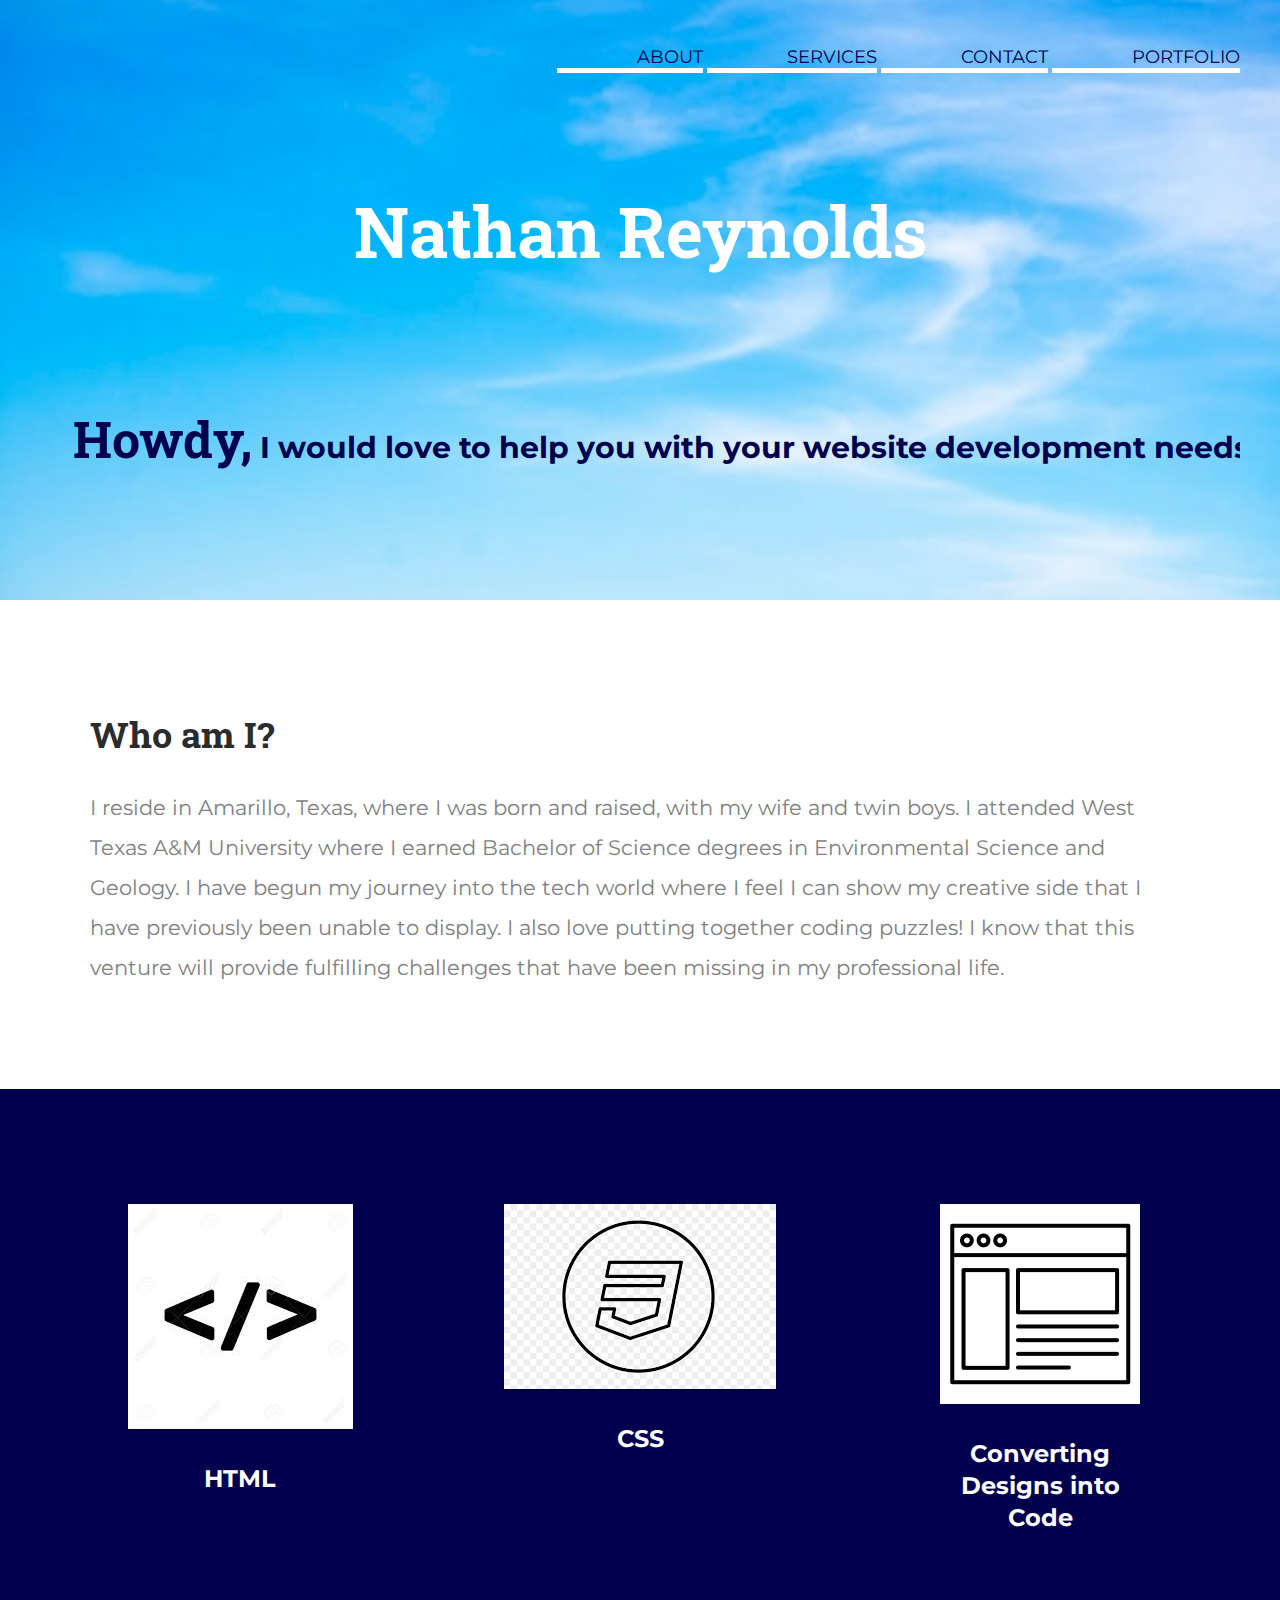
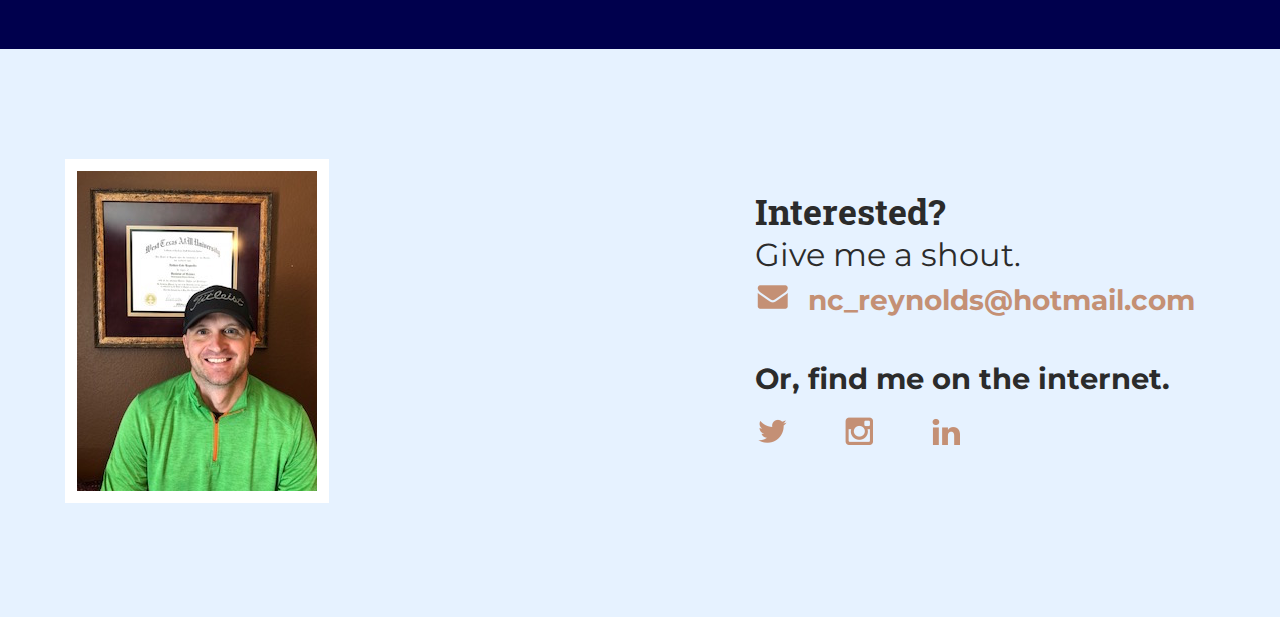
<file: index.html>
<!doctype html>
<html lang="en">

    <head>
        <title>"Nathan Cole Reynolds | Portfolio"</title>
        <link rel="stylesheet" href="css/normalize.css">
        <link rel="stylesheet" href="css/main.css">
        <link href="https://fonts.googleapis.com/css2?family=Roboto+Slab:wght@600&display=swap" rel="stylesheet">
        <link href="https://fonts.googleapis.com/css2?family=Roboto+Slab:wght@300;600&display=swap" rel="stylesheet">
        <link href="https://fonts.googleapis.com/css2?family=Montserrat&family=Roboto+Slab:wght@300;600&display=swap" rel="stylesheet">

    </head>

    <body>
      <header>

        <div class="full-width">

          <div class= "half-width">
            <nav>
              <ul>
                  <li> <a href="#about"> About </a> </li>
                  <li> <a href="#services"> Services </a> </li>
                  <li> <a href="#contact"> Contact </a> </li>
                  <li> <a href="portfolio/index.html"> Portfolio </a> </li>
              </ul>
            </nav>
          </div>

          <div class= "half-width">
            <h1>Nathan Reynolds</h1>
          </div>



          <h2><span>Howdy,</span> I would love to help you with your website development needs.</h2>

        </div>
      </header>


      <main>
        <section id="about">

          <div class="full-width">
            <h2>Who am I?</h2>

            <div class= "half-width">
                <p>I reside in Amarillo, Texas, where I was born and raised, with my wife and twin boys. I attended West Texas A&M University where I earned Bachelor of Science degrees in Environmental Science and Geology. I have begun my journey into the tech world where I feel I can show my creative side that I have previously been unable to display. I also love putting together coding puzzles! I know that this venture will provide fulfilling challenges that have been missing in my professional life.
                </p>
              </div>

              <div class= "half-width">
                <p>
                </p>
              </div>


          </div>
        </section>


        <section id="services">

          <div class="full-width">

            <div class= "third-width">
              <img src="img/new-icon-html.jpeg" alt="HTML image" />
              <h3>HTML</h3>

            </div>

            <div class= "third-width">
              <img src="img/new-icon-css.png" alt="CSS image"/>
              <h3>CSS</h3>

            </div>

            <div class= "third-width">
              <img src="img/webpage-icon.png" alt="webpage image"/>
              <h3>Converting Designs into Code</h3>

            </div>

          </div>
        </section>


        <footer id="contact">

          <div class="full-width">

            <div class= "half-width">
              <img src="img/My-photo.jpeg" id="contact-img" alt="Me icon"/>
            </div>

            <div class= "half-width">
              <h2>Interested?</h2>
              <h3 id="email-header">Give me a shout.</h3>
              <a href="mailto:nc_reynolds@hotmail.com">
                <img src="img/icon-envelope.png" id="envelope" alt="Envelope icon"> <span>nc_reynolds@hotmail.com</span>
              </a>
              <h4 id="socialmedia-header">Or, find me on the internet.</h4>
              <ul>
                  <li> <a href="https://twitter.com/natecreynolds" target="_blank">
                        <img src="img/icon-twitter.png" alt="Twitter icon"/>
                      </a>
                  </li>
                  <li> <a href="https://www.instagram.com/" target="_blank">
                        <img src="img/icon-instagram.png" alt="Instagram logo"/>
                      </a>
                  </li>
                  <li> <a href="https://www.linkedin.com/feed/?trk=guest_homepage-basic_nav-header-signin/" target="_blank">
                        <img src="img/icon-linkedin.png" alt="Linkedin logo"/>
                      </a>
                  </li>
              </ul>
            </div>

          </div>
        </footer>

      </main>
    </body>
</html>
</file>
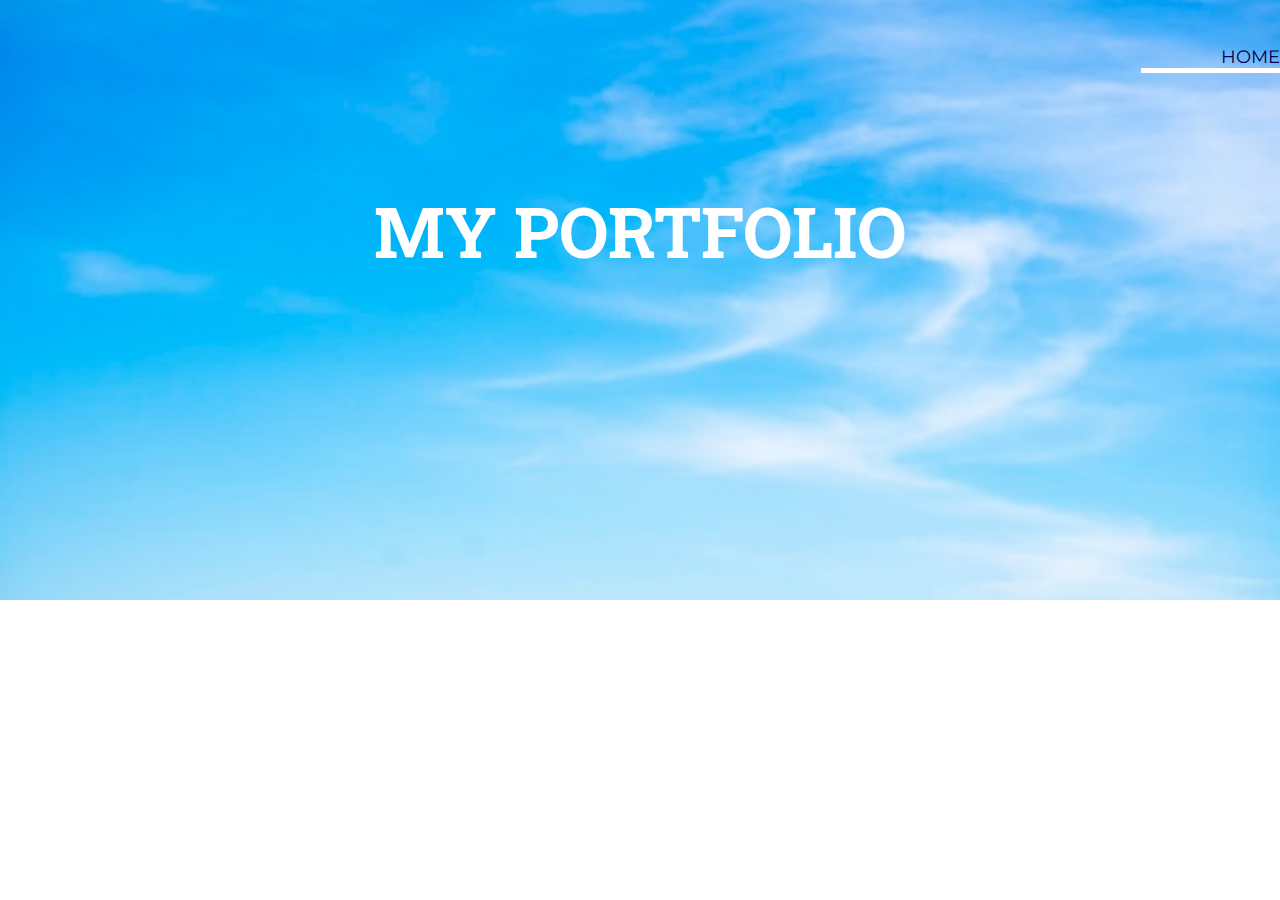
<file: portfolio/portfolio-page.html>
<!doctype html>
<html lang="en">
    <head>
        <title>My Portfolio</title>
        <link rel="stylesheet" href="../css/normalize.css">
        <link rel="stylesheet" href="../css/main.css">
        <link href="https://fonts.googleapis.com/css2?family=Roboto+Slab:wght@600&display=swap" rel="stylesheet">
        <link href="https://fonts.googleapis.com/css2?family=Roboto+Slab:wght@300;600&display=swap" rel="stylesheet">
        <link href="https://fonts.googleapis.com/css2?family=Montserrat&family=Roboto+Slab:wght@300;600&display=swap" rel="stylesheet">
    </head>
    <body>

      <header>

        <nav>
          <ul>
            <li> <a href="../index.html"> Home </a> </li>
          </ul>
        </nav>

      <h1> MY PORTFOLIO </h1>

    </body>
</html>
</file>
<file: css/main.css>
/*BASE STYLES*/

body {font-family: 'Montserrat', sans-serif;
color: #2b2b2b;
}

/*GRID*/
.full-width {
  width: 1200px;
  margin: 0 auto;
  overflow: auto;
}

.half-width {
    width: 600px;
}

.third-width {
  width: 400px;
float: left;
}

/*HEADER*/

header .half-width {
  width: 1200px;
}

header {
      background: url('../img/sky.jpg') 50% / cover;
      background size: contain;
      background-repeat: no-repeat;
      background-color: #e6f2ff;
      height: 600px;
    }

nav {
    padding: 30px 0 0 0;
    text-align: right;
}

nav ul li {
    display: inline-block;
    border-bottom: 5px solid white;
}

nav ul li a {
    text-transform: uppercase;
    text-decoration: none;
    font-size: 18px;
    color: #00004d;
    padding-left: 80px;

}

header h1 {
  padding: 65px 0 65px 0;
  font-family: 'Roboto Slab', serif;
  font-size:70px;
  color:white;
  text-align: center;

}

header h2 {
    width: 1200px;
    clear: both;
    font-family: 'Montserrat', sans-serif;
    font-size:30px;
    line-height: 60px;
    color: #00004d;
    padding: 20px 0 20px 25px;
    text-align: center;
}
header h2 span {
    color: #00004d;
    font-family: 'Roboto Slab', serif;
    font-size:50px;
}


/*ABOUT*/

#about .full-width{
  padding: 80px 0;
}

#about .half-width{
  width: 1200px;
}

#about h2 {
  font-family: 'Roboto Slab', serif;
  font-size: 36px;
  padding-left:50px;
}

#about p {
  font-size: 21px;
  color:#7f7f7f;
  line-height:40px;
  padding-left:50px;
  padding-right:50px;
}


/*SERVICES*/

#services {
  background-color:#00004d;
  text-align: center;
  color: white;
}

#services .full-width {
    padding: 115px 0;
}

#services img {
  padding-bottom: 30px;
}

#services h3 {
    font-size:24px;
    line-height:32px;
    width:200px;
    margin: 0 auto;
}



/*Contact*/

#contact {
  font-family: 'Montserrat', sans-serif;
  background-color:#e6f2ff;
}

#contact .full-width {
    padding: 110px 0;
}

#contact .half-width {
  width: 600px;
  float: left;
}

#contact img#contact-img {
    margin-left: 25px;
    border: 12px solid #ffffff;
}

#contact h2 {
  font-family: 'Roboto Slab', serif;
  font-size: 36px;
  line-height:44px;
}

#contact h2, #contact #email-header, #contact #socialmedia-header, #contact ul
{
  padding-left: 115px;
}

#contact #envelope {
  padding: 0 10px 0 115px;
}

#contact #email-header{
    font-family: 'Montserrat', sans-serif;
    font-size: 32px;
    font-weight: 400;
    line-height:44px;
    margin: -30px 0 5px 0;
}

#contact #socialmedia-header {
    font-weight: bold;
    font-size: 29px;
    line-height:44px;
    margin: 40px 0 0 0;

}
#contact a {
    text-decoration: none;
    color:#c49075;
    font-weight:bold;
    font-size:28px;
}

#contact ul {
  list-style: none;
}

#contact ul li {
  display: inline-block;
}

#contact ul img {
  font-size: 32px;
  padding-right: 48px;
}

/***Portfolio Page 2***/
</file>
